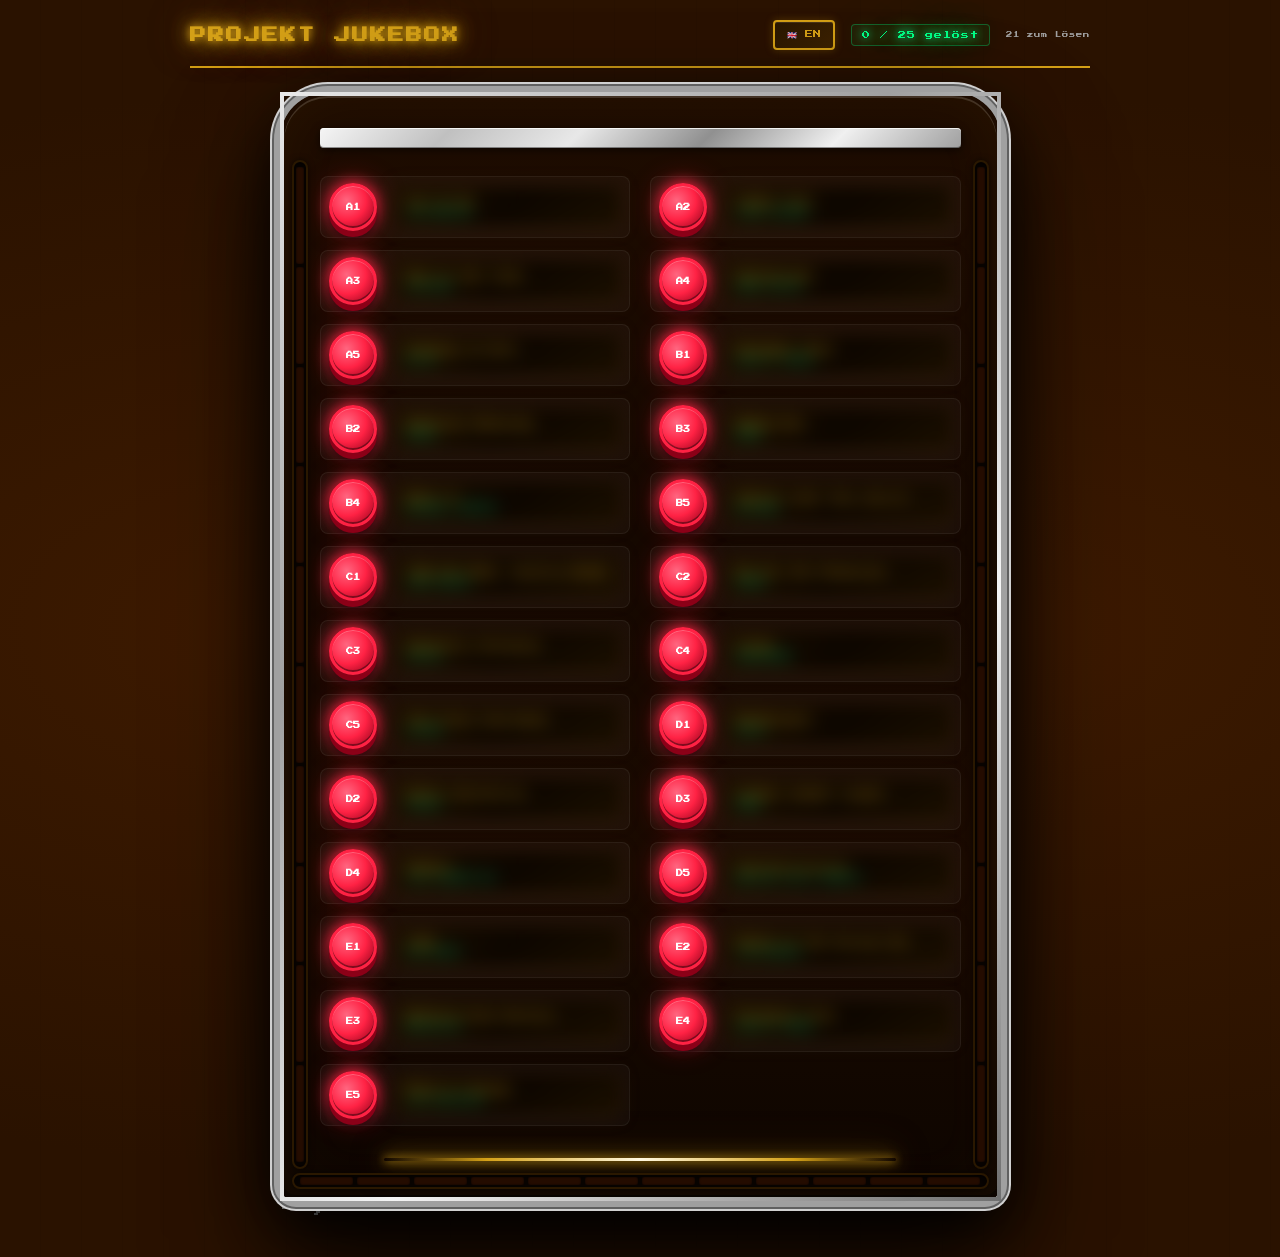
<file: index.html>
<!DOCTYPE html>
<html lang="de">
<head>
  <meta charset="UTF-8" />
  <meta name="viewport" content="width=device-width, initial-scale=1.0" />
  <meta name="description" content="Projekt Jukebox – Interaktives Geocaching-Rätsel. Erkenne 25 Songs, gib die Titel ein und entschlüssle die finalen Koordinaten." />

  <title>Projekt Jukebox</title>

  <!-- Google Fonts -->
  <link rel="preconnect" href="https://fonts.googleapis.com" />
  <link rel="preconnect" href="https://fonts.gstatic.com" crossorigin />
  <link
    href="https://fonts.googleapis.com/css2?family=Press+Start+2P&family=Roboto:wght@400;700&display=swap"
    rel="stylesheet"
  />

  <!-- Stylesheets -->
  <link rel="stylesheet" href="css/jukebox.css" />
  <link rel="stylesheet" href="css/responsive.css" />
</head>
<body>

  <!-- ========================================================
       HEADER – Logo, Sprach-Toggle, Fortschritt
  ======================================================== -->
  <header id="site-header">
    <div id="header-logo">
      <h1 data-i18n="title">PROJEKT JUKEBOX</h1>
    </div>

    <div id="header-controls">
      <!-- Sprach-Toggle -->
      <button id="lang-toggle" data-i18n="lang-toggle" aria-label="Sprache wechseln / Switch language">
        🇩🇪 DE | EN 🇬🇧
      </button>

      <!-- Fortschrittsanzeige -->
      <div id="progress-display" aria-label="Fortschrittsanzeige">
        <span id="solved-count">0</span>
        <span data-i18n="progress-separator"> / </span>
        <span id="total-count">25</span>
        <span data-i18n="progress-label"> gelöst</span>
      </div>

      <!-- Hinweis Lösungsschwelle -->
      <div id="solve-hint" aria-label="Lösungshinweis">
        <span data-i18n="solve-hint">21 zum Lösen</span>
      </div>
    </div>
  </header>

  <!-- ========================================================
       MAIN – Jukebox-Gehäuse mit U-förmigem LED-Equalizer
  ======================================================== -->
  <main id="main-content">
    <!-- Jukebox-Gehäuse -->
    <div id="jukebox-cabinet" aria-label="Jukebox-Gehäuse">

      <!-- U-förmige LED-Leiste (Equalizer schmiegt sich direkt ans Gehäuse) -->
      <div id="led-bar" aria-hidden="true">
        <!-- Linker Equalizer (10 LEDs von unten nach oben) -->
        <div class="led-strip led-strip-left" aria-label="Equalizer links">
          <div class="led" id="led-l-1"></div>
          <div class="led" id="led-l-2"></div>
          <div class="led" id="led-l-3"></div>
          <div class="led" id="led-l-4"></div>
          <div class="led" id="led-l-5"></div>
          <div class="led" id="led-l-6"></div>
          <div class="led" id="led-l-7"></div>
          <div class="led" id="led-l-8"></div>
          <div class="led" id="led-l-9"></div>
          <div class="led" id="led-l-10"></div>
        </div>

        <!-- Untere Leiste (12 LEDs) -->
        <div class="led-strip led-strip-bottom" aria-label="LED Leiste unten">
          <div class="led" id="led-b-1"></div>
          <div class="led" id="led-b-2"></div>
          <div class="led" id="led-b-3"></div>
          <div class="led" id="led-b-4"></div>
          <div class="led" id="led-b-5"></div>
          <div class="led" id="led-b-6"></div>
          <div class="led" id="led-b-7"></div>
          <div class="led" id="led-b-8"></div>
          <div class="led" id="led-b-9"></div>
          <div class="led" id="led-b-10"></div>
          <div class="led" id="led-b-11"></div>
          <div class="led" id="led-b-12"></div>
        </div>

        <!-- Rechter Equalizer (10 LEDs von unten nach oben) -->
        <div class="led-strip led-strip-right" aria-label="Equalizer rechts">
          <div class="led" id="led-r-1"></div>
          <div class="led" id="led-r-2"></div>
          <div class="led" id="led-r-3"></div>
          <div class="led" id="led-r-4"></div>
          <div class="led" id="led-r-5"></div>
          <div class="led" id="led-r-6"></div>
          <div class="led" id="led-r-7"></div>
          <div class="led" id="led-r-8"></div>
          <div class="led" id="led-r-9"></div>
          <div class="led" id="led-r-10"></div>
        </div>
      </div>

      <div id="song-grid" aria-label="Song-Auswahl" role="list">
        <!--
          *** PLATZHALTER: 25 Song-Buttons werden hier von ui.js dynamisch eingefügt ***
          Schritt 4 (UI-Logik) befüllt diesen Bereich mit folgendem Muster pro Eintrag:

          <div class="song-entry" role="listitem" data-song-id="N">
            <button class="song-button" id="song-btn-N" data-song-id="N" aria-label="Song N abspielen">
              N
            </button>
            <div class="song-label" id="song-label-N">
              <span class="song-label-text"><!-- blur bis gelöst --></span>
            </div>
          </div>
        -->
      </div>

    </div>
  </main>

  <!-- ========================================================
       MODAL – Song-Eingabe (initial versteckt)
  ======================================================== -->
  <div id="modal-overlay" role="dialog" aria-modal="true" aria-labelledby="modal-title" hidden>
    <div id="modal-box">

      <h2 id="modal-title" data-i18n="modal-title">Song #<span id="modal-song-number"></span></h2>

      <!-- Vorschau-Schild (blur solange ungelöst) -->
      <div id="modal-label-preview" aria-label="Song-Schild">
        <p id="modal-preview-title" class="blurred"></p>
        <p id="modal-preview-artist" class="blurred"></p>
      </div>

      <!-- Eingabefeld -->
      <label for="modal-input" id="modal-input-label" data-i18n="modal-input-label">
        Titel oder Interpret eingeben:
      </label>
      <input
        type="text"
        id="modal-input"
        name="modal-input"
        autocomplete="off"
        autocorrect="off"
        spellcheck="false"
        data-i18n-placeholder="modal-input-placeholder"
        placeholder="Deine Antwort…"
      />

      <!-- Aktionsbuttons -->
      <div id="modal-actions">
        <button id="modal-submit" data-i18n="modal-submit">Bestätigen</button>
        <button id="modal-close" data-i18n="modal-close">Schließen</button>
      </div>

    </div>
  </div>

  <!-- ========================================================
       KOORDINATEN-OVERLAY – erscheint ab 21 gelösten Songs (initial versteckt)
  ======================================================== -->
  <div id="coords-overlay" role="dialog" aria-modal="true" aria-labelledby="coords-title" hidden>
    <div id="coords-box">

      <h2 id="coords-title" data-i18n="coords-title">🎉 Zielkoordinaten</h2>
      <p id="coords-subtitle" data-i18n="coords-subtitle">Du hast genug Songs erkannt!</p>

      <div id="coords-display" aria-label="Koordinaten">
        <!-- Koordinaten werden zur Laufzeit per solver.js dekodiert und eingefügt -->
      </div>

      <button id="coords-copy" data-i18n="coords-copy">Koordinaten kopieren</button>
      <button id="coords-close" data-i18n="coords-close">Schließen</button>

    </div>
  </div>

  <!-- ========================================================
       TOAST – Feedback-Meldung (initial versteckt)
  ======================================================== -->
  <div id="toast" role="status" aria-live="polite" hidden>
    <span id="toast-message"></span>
  </div>

  <!-- ========================================================
       SCRIPTS – Ladereihenfolge gemäß architecture.md:
       songs.js → i18n.js → audio.js → solver.js → state.js → ui.js
  ======================================================== -->
  <script src="js/songs.js"></script>
  <script src="js/i18n.js"></script>
  <script src="js/audio.js"></script>
  <script src="js/solver.js"></script>
  <script src="js/state.js"></script>
  <script src="js/ui.js"></script>

</body>
</html>
</file>
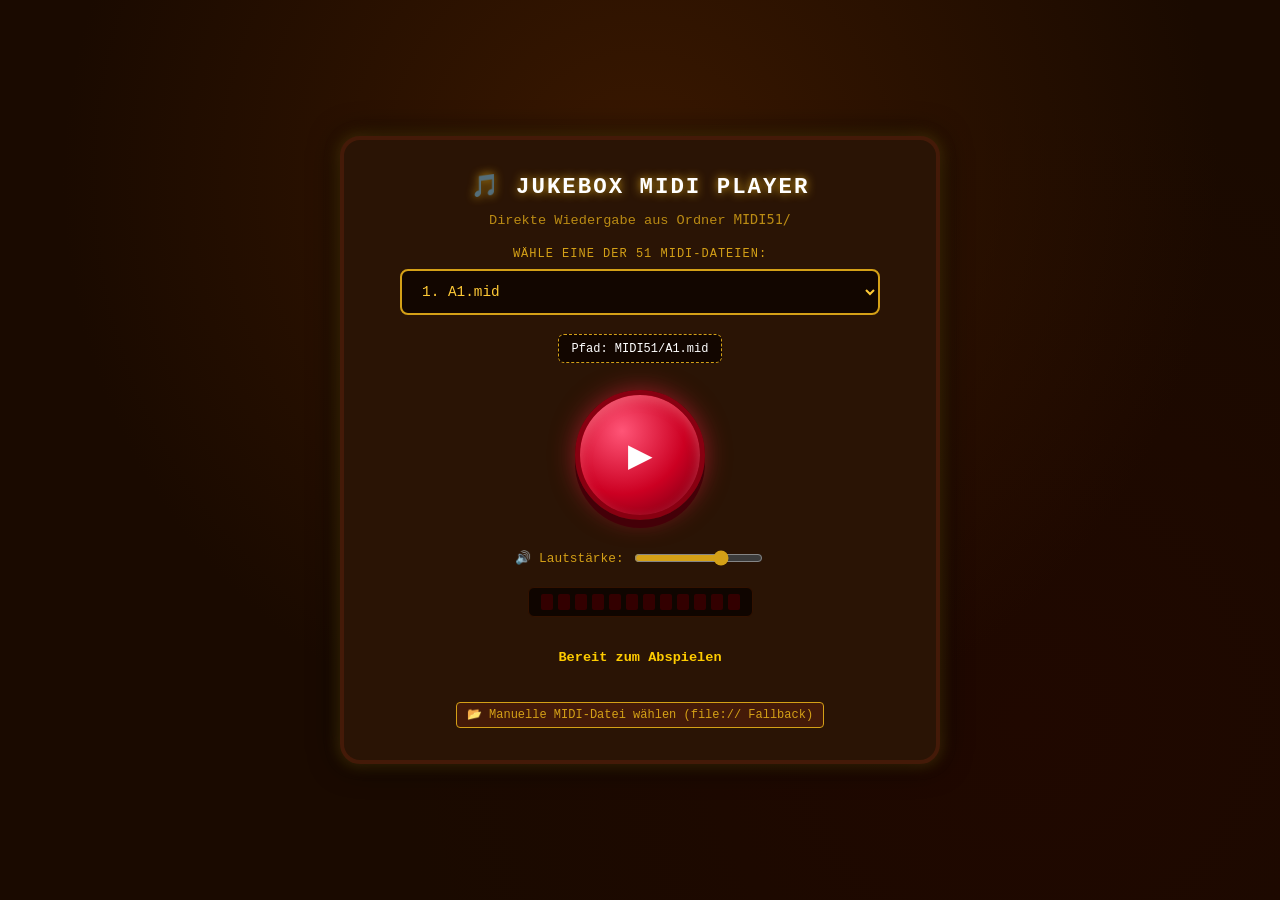
<file: test.html>
<!DOCTYPE html>
<html lang="de">
<head>
<meta charset="UTF-8">
<meta name="viewport" content="width=device-width, initial-scale=1.0">
<title>Audio Test – MIDI51 Player</title>
<style>
  :root {
    --bg-color: #1a0a00;
    --card-bg: #2a1405;
    --gold: #d4a017;
    --gold-glow: rgba(212, 160, 23, 0.4);
    --neon-red: #ff2244;
    --neon-green: #00ff88;
  }

  * {
    box-sizing: border-box;
  }

  body {
    background: var(--bg-color);
    background-image: 
      radial-gradient(circle at 50% 20%, #3a1800 0%, transparent 60%),
      radial-gradient(circle at 80% 80%, #200800 0%, transparent 50%);
    display: flex;
    flex-direction: column;
    align-items: center;
    justify-content: center;
    min-height: 100vh;
    margin: 0;
    padding: 1.5rem;
    font-family: 'Courier New', Courier, monospace;
    color: var(--gold);
  }

  .container {
    background: var(--card-bg);
    border: 4px solid #441a08;
    border-radius: 20px;
    padding: 2rem;
    max-width: 600px;
    width: 100%;
    box-shadow: 
      0 0 30px rgba(0,0,0,0.8),
      0 0 15px var(--gold-glow);
    display: flex;
    flex-direction: column;
    align-items: center;
    gap: 1.2rem;
    text-align: center;
  }

  h2 {
    margin: 0;
    font-size: 1.4rem;
    letter-spacing: 2px;
    color: #fff;
    text-shadow: 0 0 10px var(--gold);
  }

  .subtitle {
    font-size: 0.85rem;
    opacity: 0.85;
    margin-top: -0.5rem;
    color: var(--gold);
  }

  .control-group {
    width: 100%;
    display: flex;
    flex-direction: column;
    gap: 0.5rem;
    align-items: center;
  }

  label {
    font-size: 0.75rem;
    text-transform: uppercase;
    letter-spacing: 1px;
  }

  select {
    width: 100%;
    max-width: 480px;
    padding: 0.75rem 1rem;
    background: #120600;
    color: #ffca36;
    border: 2px solid var(--gold);
    border-radius: 8px;
    font-family: inherit;
    font-size: 0.9rem;
    cursor: pointer;
    outline: none;
  }

  select:focus, select:hover {
    border-color: #ffe066;
    box-shadow: 0 0 10px var(--gold-glow);
  }

  button#btn {
    width: 130px;
    height: 130px;
    border-radius: 50%;
    border: 5px solid #880011;
    background: radial-gradient(circle at 35% 30%, #ff5577, #cc0022 55%, #660011);
    box-shadow:
      0 8px 0 #440008,
      0 0 25px rgba(255, 34, 68, 0.5),
      inset 0 5px 12px rgba(255,180,180,0.35);
    color: #fff;
    font-size: 2rem;
    cursor: pointer;
    transition: transform 0.08s, box-shadow 0.08s, top 0.08s, background 0.2s;
    position: relative;
    top: 0;
    outline: none;
    margin: 0.5rem 0;
  }

  button#btn:active, button#btn.playing {
    top: 6px;
  }

  button#btn.playing {
    background: radial-gradient(circle at 35% 30%, #66ffaa, #00cc55 55%, #004422);
    border-color: #00ff66;
    box-shadow:
      0 2px 0 #003311,
      0 0 30px #00ff88;
  }

  #led-bar {
    display: flex;
    gap: 5px;
    padding: 6px 12px;
    background: #0f0500;
    border-radius: 6px;
    border: 1px solid #331200;
  }

  .led {
    width: 12px;
    height: 16px;
    border-radius: 2px;
    background: #330000;
    transition: background 0.05s;
  }

  .led.on { background: #ff2244; box-shadow: 0 0 8px #ff2244; }
  .led.on.green { background: #00ff88; box-shadow: 0 0 8px #00ff88; }

  .volume-control {
    display: flex;
    align-items: center;
    gap: 0.5rem;
    font-size: 0.8rem;
  }

  .volume-control input {
    accent-color: var(--gold);
    cursor: pointer;
  }

  #status {
    font-size: 0.85rem;
    font-weight: bold;
    color: #ffcc00;
    min-height: 1.2rem;
  }

  .file-info {
    background: #120600;
    border: 1px dashed var(--gold);
    padding: 0.4rem 0.8rem;
    border-radius: 6px;
    font-size: 0.75rem;
    color: #fff;
  }

  .fallback-btn {
    background: #441a08;
    color: var(--gold);
    border: 1px solid var(--gold);
    padding: 0.3rem 0.6rem;
    border-radius: 4px;
    cursor: pointer;
    font-size: 0.75rem;
    font-family: inherit;

  }

  .fallback-btn:hover {
    background: #5b230b;
    color: #fff;
  }
</style>
</head>
<body>

<div class="container">
  <h2>🎵 JUKEBOX MIDI PLAYER</h2>
  <div class="subtitle">Direkte Wiedergabe aus Ordner <code>MIDI51/</code></div>

  <div class="control-group">
    <label for="song-select">Wähle eine der 51 MIDI-Dateien:</label>
    <select id="song-select" onchange="onSongChange()"></select>
  </div>

  <div class="file-info">
    Pfad: <span id="current-path">MIDI51/ABBA.Gimme gimme gimme L.mid</span>
  </div>

  <div>
    <button id="btn" onclick="toggle()">▶</button>
  </div>

  <div class="volume-control">
    <span>🔊 Lautstärke:</span>
    <input type="range" id="vol-slider" min="0" max="100" value="70" oninput="updateVolume(this.value)">
  </div>

  <div id="led-bar">
    <div class="led" id="l0"></div>
    <div class="led" id="l1"></div>
    <div class="led" id="l2"></div>
    <div class="led" id="l3"></div>
    <div class="led" id="l4"></div>
    <div class="led" id="l5"></div>
    <div class="led" id="l6"></div>
    <div class="led" id="l7"></div>
    <div class="led" id="l8"></div>
    <div class="led" id="l9"></div>
    <div class="led" id="l10"></div>
    <div class="led" id="l11"></div>
  </div>

  <p id="status">Bereit zum Abspielen</p>

  <div>
    <button class="fallback-btn" onclick="document.getElementById('file-input').click()">📂 Manuelle MIDI-Datei wählen (file:// Fallback)</button>
    <input type="file" id="file-input" style="display:none;" accept=".mid,.midi" onchange="onFilePicked(event)">
  </div>
</div>

<script>
// Liste aller 25 MIDI-Dateien im Ordner MIDI51 (JukeBox 1)
const MIDI_FILES = [
  "A1.mid",
  "A2.mid",
  "A3.mid",
  "A4.mid",
  "A5.mid",
  "B1.mid",
  "B2.mid",
  "B3.mid",
  "B4.mid",
  "B5.mid",
  "C1.mid",
  "C2.mid",
  "C3.mid",
  "C4.mid",
  "C5.mid",
  "D1.mid",
  "D2.mid",
  "D3.mid",
  "D4.mid",
  "D5.mid",
  "E1.mid",
  "E2.mid",
  "E3.mid",
  "E4.mid",
  "E5.mid"
];

// === Web Audio State ===
let audioCtx = null;
let masterGainNode = null;
let currentMidiData = null;
let isPlaying = false;
let startTimeSec = 0;
let nextNoteIndex = 0;
let schedulerTimer = null;
let ledInterval = null;
let activeOscillators = [];
let noiseBuffer = null;

// Populate dropdown
function populateDropdown() {
  const select = document.getElementById('song-select');
  select.innerHTML = '';
  MIDI_FILES.forEach((file, index) => {
    const opt = document.createElement('option');
    opt.value = file;
    opt.textContent = `${index + 1}. ${file}`;
    select.appendChild(opt);
  });
  select.value = "A1.mid";
  updatePathDisplay();
}

function updatePathDisplay() {
  const select = document.getElementById('song-select');
  document.getElementById('current-path').textContent = `MIDI51/${select.value}`;
}

function onSongChange() {
  if (isPlaying) stopSong();
  currentMidiData = null;
  updatePathDisplay();
  document.getElementById('status').textContent = 'Bereit zum Abspielen';
}

function updateVolume(val) {
  const gainVal = (val / 100) * 0.7;
  if (masterGainNode) masterGainNode.gain.value = gainVal;
}

// Ensure AudioContext is initialized and resumed inside user gesture
function initAudio() {
  if (!audioCtx) {
    audioCtx = new (window.AudioContext || window.webkitAudioContext)();
    masterGainNode = audioCtx.createGain();
    masterGainNode.gain.value = 0.5;
    masterGainNode.connect(audioCtx.destination);
  }
  if (audioCtx.state === 'suspended') {
    audioCtx.resume();
  }
}

// Generate White Noise Buffer for Percussion
function getNoiseBuffer() {
  if (!noiseBuffer && audioCtx) {
    const sr = audioCtx.sampleRate;
    noiseBuffer = audioCtx.createBuffer(1, sr * 0.3, sr);
    const d = noiseBuffer.getChannelData(0);
    for (let i = 0; i < d.length; i++) d[i] = Math.random() * 2 - 1;
  }
  return noiseBuffer;
}

// Accurate Binary MIDI Parser
function parseMidiBuffer(arrayBuffer) {
  const data = new Uint8Array(arrayBuffer);
  let pos = 0;

  function readUint32() {
    const v = (data[pos] << 24) | (data[pos+1] << 16) | (data[pos+2] << 8) | data[pos+3];
    pos += 4;
    return v >>> 0;
  }

  function readUint16() {
    const v = (data[pos] << 8) | data[pos+1];
    pos += 2;
    return v;
  }

  function readVLQ() {
    let v = 0;
    while (pos < data.length) {
      const b = data[pos++];
      v = (v << 7) | (b & 0x7F);
      if (!(b & 0x80)) break;
    }
    return v;
  }

  // Header check: "MThd"
  if (data[0] !== 0x4D || data[1] !== 0x54 || data[2] !== 0x68 || data[3] !== 0x64) {
    throw new Error('Ungültiger MIDI-Header');
  }
  pos = 4;
  const headerLen = readUint32();
  const format = readUint16();
  const ntracks = readUint16();
  const division = readUint16();

  if (headerLen > 6) pos += (headerLen - 6);

  const tempoChanges = [{ tick: 0, usPerQuarter: 500000 }];
  const rawNotes = [];

  for (let trk = 0; trk < ntracks; trk++) {
    if (pos >= data.length) break;
    if (data[pos] !== 0x4D || data[pos+1] !== 0x54 || data[pos+2] !== 0x72 || data[pos+3] !== 0x6B) {
      pos++;
      continue;
    }
    pos += 4;
    const trkLen = readUint32();
    const trkEnd = pos + trkLen;

    let currTick = 0;
    let runningStatus = 0;
    const activeNotes = new Map();

    while (pos < trkEnd && pos < data.length) {
      const delta = readVLQ();
      currTick += delta;

      let b = data[pos];
      let status = 0;
      if (b & 0x80) {
        status = b;
        pos++;
      } else {
        status = runningStatus;
      }
      runningStatus = status;

      const cmd = status & 0xF0;
      const channel = status & 0x0F;

      if (cmd === 0x90) { // Note On
        const key = data[pos++];
        const vel = data[pos++];
        const id = `${channel}_${key}`;
        if (vel > 0) {
          activeNotes.set(id, { startTick: currTick, vel });
        } else {
          if (activeNotes.has(id)) {
            const act = activeNotes.get(id);
            activeNotes.delete(id);
            rawNotes.push({ channel, key, startTick: act.startTick, endTick: currTick, vel: act.vel });
          }
        }
      } else if (cmd === 0x80) { // Note Off
        const key = data[pos++];
        const vel = data[pos++];
        const id = `${channel}_${key}`;
        if (activeNotes.has(id)) {
          const act = activeNotes.get(id);
          activeNotes.delete(id);
          rawNotes.push({ channel, key, startTick: act.startTick, endTick: currTick, vel: act.vel });
        }
      } else if (cmd === 0xA0 || cmd === 0xB0 || cmd === 0xE0) {
        pos += 2;
      } else if (cmd === 0xC0 || cmd === 0xD0) {
        pos += 1;
      } else if (status === 0xFF) { // Meta Event
        const metaType = data[pos++];
        const length = readVLQ();
        if (metaType === 0x51 && length === 3) {
          const usPerQuarter = (data[pos] << 16) | (data[pos+1] << 8) | data[pos+2];
          tempoChanges.push({ tick: currTick, usPerQuarter });
        }
        pos += length;
      } else if (status === 0xF0 || status === 0xF7) { // SysEx
        const length = readVLQ();
        pos += length;
      }
    }
    pos = trkEnd;
  }

  tempoChanges.sort((a, b) => a.tick - b.tick);

  function tickToSeconds(targetTick) {
    let sec = 0.0;
    let lastTick = 0;
    let lastUs = 500000;
    for (const tc of tempoChanges) {
      if (targetTick <= tc.tick) break;
      sec += ((tc.tick - lastTick) / division) * (lastUs / 1000000.0);
      lastTick = tc.tick;
      lastUs = tc.usPerQuarter;
    }
    sec += ((targetTick - lastTick) / division) * (lastUs / 1000000.0);
    return sec;
  }

  let maxSec = 0;
  const notes = [];
  for (const n of rawNotes) {
    const sSec = tickToSeconds(n.startTick);
    const eSec = tickToSeconds(n.endTick);
    const durSec = Math.max(0.06, eSec - sSec);
    notes.push({ channel: n.channel, key: n.key, start: sSec, dur: durSec, vel: n.vel });
    if (sSec + durSec > maxSec) maxSec = sSec + durSec;
  }

  notes.sort((a, b) => a.start - b.start);
  return { duration: maxSec, notes };
}

// Schedule single note using Web Audio API
function scheduleNote(n, time) {
  if (time < audioCtx.currentTime) return;
  const velGain = (n.vel / 127.0) * 0.35;

  // Drum Channel (channel index 9)
  if (n.channel === 9) {
    if (n.key === 35 || n.key === 36) { // Kick
      const osc = audioCtx.createOscillator();
      const g = audioCtx.createGain();
      osc.type = 'sine';
      osc.frequency.setValueAtTime(150, time);
      osc.frequency.exponentialRampToValueAtTime(30, time + 0.08);
      g.gain.setValueAtTime(velGain * 1.6, time);
      g.gain.exponentialRampToValueAtTime(0.001, time + 0.1);
      osc.connect(g);
      g.connect(masterGainNode);
      osc.start(time);
      osc.stop(time + 0.11);
      activeOscillators.push(osc);
    } else { // Snare / Hi-Hat
      const noise = audioCtx.createBufferSource();
      noise.buffer = getNoiseBuffer();
      const g = audioCtx.createGain();
      const dur = (n.key >= 42 && n.key <= 46) ? 0.04 : 0.12;
      g.gain.setValueAtTime(velGain * 0.9, time);
      g.gain.exponentialRampToValueAtTime(0.001, time + dur);
      noise.connect(g);
      g.connect(masterGainNode);
      noise.start(time);
      noise.stop(time + dur + 0.01);
      activeOscillators.push(noise);
    }
    return;
  }

  // Melodic Channel
  const freq = 440 * Math.pow(2, (n.key - 69) / 12);
  const osc = audioCtx.createOscillator();
  const gain = audioCtx.createGain();

  const waveforms = ['sawtooth', 'square', 'triangle', 'sine', 'sawtooth', 'square'];
  osc.type = waveforms[n.channel % waveforms.length];
  osc.frequency.value = freq;

  const attack = 0.01;
  const release = Math.min(0.18, n.dur * 0.4);
  
  gain.gain.setValueAtTime(0, time);
  gain.gain.linearRampToValueAtTime(velGain, time + attack);
  gain.gain.setValueAtTime(velGain * 0.8, time + Math.max(attack, n.dur - release));
  gain.gain.exponentialRampToValueAtTime(0.001, time + n.dur + release);

  osc.connect(gain);
  gain.connect(masterGainNode);

  osc.start(time);
  osc.stop(time + n.dur + release + 0.05);
  activeOscillators.push(osc);
}

async function toggle() {
  initAudio();
  if (isPlaying) {
    stopSong();
  } else {
    await startSong();
  }
}

async function startSong() {
  const select = document.getElementById('song-select');
  const fileName = select.value;
  const relPath = 'MIDI51/' + fileName;

  document.getElementById('status').textContent = `Lade MIDI: ${fileName}...`;

  try {
    if (!currentMidiData) {
      const resp = await fetch('MIDI51/' + encodeURIComponent(fileName));
      if (!resp.ok) throw new Error(`HTTP ${resp.status}`);
      const arrayBuf = await resp.arrayBuffer();
      currentMidiData = parseMidiBuffer(arrayBuf);
    }

    isPlaying = true;
    nextNoteIndex = 0;
    startTimeSec = audioCtx.currentTime + 0.1;

    const btn = document.getElementById('btn');
    btn.textContent = '■';
    btn.classList.add('playing');
    document.getElementById('status').textContent = `Spielt: ${fileName} (${currentMidiData.notes.length} Noten)`;
    startLedAnimation(true);

    clearInterval(schedulerTimer);
    schedulerTimer = setInterval(() => {
      if (!isPlaying || !currentMidiData) return;
      const elapsed = audioCtx.currentTime - startTimeSec;
      const lookahead = elapsed + 1.0;

      while (nextNoteIndex < currentMidiData.notes.length && currentMidiData.notes[nextNoteIndex].start <= lookahead) {
        const note = currentMidiData.notes[nextNoteIndex++];
        scheduleNote(note, startTimeSec + note.start);
      }

      if (elapsed >= currentMidiData.duration + 0.5 || (nextNoteIndex >= currentMidiData.notes.length && elapsed > currentMidiData.duration)) {
        stopSong();
        document.getElementById('status').textContent = 'Wiedergabe beendet';
      }
    }, 40);

  } catch (err) {
    console.error('Playback Error:', err);
    document.getElementById('status').textContent = '⚠️ Hinweis: Auf file:// bitte den Button unten nutzen';
  }
}

function stopSong() {
  isPlaying = false;
  clearInterval(schedulerTimer);
  clearInterval(ledInterval);

  activeOscillators.forEach(o => { try { o.stop(); } catch(e){} });
  activeOscillators = [];

  document.querySelectorAll('.led').forEach(l => l.className = 'led');
  const btn = document.getElementById('btn');
  btn.textContent = '▶';
  btn.classList.remove('playing');
  if (document.getElementById('status').textContent.startsWith('Spielt')) {
    document.getElementById('status').textContent = 'Bereit zum Abspielen';
  }
}

function onFilePicked(event) {
  initAudio();
  const file = event.target.files[0];
  if (!file) return;
  if (isPlaying) stopSong();
  document.getElementById('status').textContent = `Lade lokale Datei: ${file.name}...`;

  const reader = new FileReader();
  reader.onload = function(e) {
    try {
      currentMidiData = parseMidiBuffer(e.target.result);
      document.getElementById('status').textContent = `Geladen: ${file.name} (${currentMidiData.notes.length} Noten)`;
      startSong();
    } catch(err) {
      document.getElementById('status').textContent = 'Fehler beim Parsen der MIDI-Datei';
    }
  };
  reader.readAsArrayBuffer(file);
}

function startLedAnimation(green) {
  const leds = document.querySelectorAll('.led');
  const cls = green ? 'led on green' : 'led on';
  clearInterval(ledInterval);
  let step = 0;
  ledInterval = setInterval(() => {
    leds.forEach(l => l.className = 'led');
    const pat = [
      [0,1,2], [1,2,3], [2,3,4], [3,4,5],
      [4,5,6], [5,6,7], [6,7,8], [7,8,9],
      [8,9,10],[9,10,11],[10,11],[11],
      [9,10,11],[8,9],[7,8,9],[6,7,8]
    ];
    const active = pat[step % pat.length];
    active.forEach(i => { if (leds[i]) leds[i].className = cls; });
    step++;
  }, 80);
}

document.addEventListener('DOMContentLoaded', populateDropdown);
</script>
</body>
</html>
</file>
<file: css/jukebox.css>
/* ==========================================================================
   jukebox.css
   Haupt-Stylesheet: 80er-Jahre Diner-Wandmodell-Jukebox-Design
   Farben, Typografie, Song-Buttons, Modal, LED-Leiste, Koordinaten-Overlay, Toast
   ========================================================================== */

/* --------------------------------------------------------------------------
   1. CSS Custom Properties (Design-Tokens)
   -------------------------------------------------------------------------- */
:root {
  --color-bg:            #1a0a00;
  --color-chrome:        linear-gradient(135deg, #e8e8e8, #a0a0a0, #f5f5f5);
  --color-neon-red:      #ff2244;
  --color-neon-green:    #00ff88;
  --color-gold:          #d4a017;
  --color-dark-red:      #3d0a0a;
  --color-panel-bg:      #120800;
  --color-chrome-light:  #f5f5f5;
  --color-chrome-mid:    #a0a0a0;
  --color-chrome-dark:   #606060;
  --font-retro:          'Press Start 2P', monospace;
  --font-body:           'Roboto', sans-serif;

  /* Glow-Schatten */
  --glow-red:   0 0 8px #ff2244, 0 0 20px #ff2244, 0 0 40px #ff224480;
  --glow-green: 0 0 8px #00ff88, 0 0 20px #00ff88, 0 0 40px #00ff8880;
  --glow-gold:  0 0 8px #d4a017, 0 0 20px #d4a017, 0 0 40px #d4a01780;

  /* Button 3D-Schatten */
  --btn-shadow-red:
    0 6px 0 #8b0018,
    0 8px 6px rgba(0,0,0,0.6),
    inset 0 1px 0 rgba(255,255,255,0.25),
    inset 0 -2px 0 rgba(0,0,0,0.4),
    0 0 15px #ff2244,
    0 0 30px #ff224460;

  --btn-shadow-green:
    0 6px 0 #006b3a,
    0 8px 6px rgba(0,0,0,0.6),
    inset 0 1px 0 rgba(255,255,255,0.25),
    inset 0 -2px 0 rgba(0,0,0,0.4),
    0 0 15px #00ff88,
    0 0 30px #00ff8860;
}


/* --------------------------------------------------------------------------
   2. Reset & Base
   -------------------------------------------------------------------------- */
*, *::before, *::after {
  box-sizing: border-box;
  margin: 0;
  padding: 0;
}

html {
  scroll-behavior: smooth;
}

body {
  background-color: var(--color-bg);
  background-image:
    radial-gradient(ellipse at 20% 50%, #2d0f00 0%, transparent 60%),
    radial-gradient(ellipse at 80% 50%, #2d0f00 0%, transparent 60%),
    repeating-linear-gradient(
      90deg,
      transparent,
      transparent 40px,
      rgba(0,0,0,0.08) 40px,
      rgba(0,0,0,0.08) 41px
    );
  color: var(--color-chrome-light);
  font-family: var(--font-retro);
  min-height: 100vh;
  display: flex;
  flex-direction: column;
  align-items: center;
  padding: 0 12px 40px;
  overflow-x: hidden;
}


/* --------------------------------------------------------------------------
   3. Site-Header
   -------------------------------------------------------------------------- */
#site-header {
  width: 100%;
  max-width: 900px;
  display: flex;
  align-items: center;
  justify-content: space-between;
  flex-wrap: wrap;
  gap: 12px;
  padding: 20px 0 16px;
  border-bottom: 2px solid var(--color-gold);
}

#header-logo h1 {
  font-family: var(--font-retro);
  font-size: clamp(0.55rem, 2.5vw, 1rem);
  color: var(--color-gold);
  text-shadow: var(--glow-gold);
  letter-spacing: 2px;
  line-height: 1.4;
}

#header-controls {
  display: flex;
  align-items: center;
  gap: 16px;
  flex-wrap: wrap;
}

#lang-toggle {
  font-family: var(--font-retro);
  font-size: 0.5rem;
  background: linear-gradient(135deg, #2a1800, #3d2200);
  color: var(--color-gold);
  border: 2px solid var(--color-gold);
  border-radius: 4px;
  padding: 8px 12px;
  cursor: pointer;
  transition: all 0.15s ease;
  box-shadow: 0 0 8px #d4a01740, inset 0 1px 0 rgba(255,255,255,0.1);
}

#lang-toggle:hover {
  background: linear-gradient(135deg, #3d2200, #5a3400);
  box-shadow: var(--glow-gold);
}

#progress-display {
  font-family: var(--font-retro);
  font-size: 0.5rem;
  color: var(--color-neon-green);
  text-shadow: var(--glow-green);
  background: rgba(0, 255, 136, 0.05);
  border: 1px solid rgba(0, 255, 136, 0.3);
  border-radius: 4px;
  padding: 6px 10px;
  letter-spacing: 1px;
}

#solve-hint {
  font-family: var(--font-retro);
  font-size: 0.4rem;
  color: var(--color-chrome-mid);
  letter-spacing: 1px;
}


/* --------------------------------------------------------------------------
   4. Jukebox-Gehäuse (#jukebox-cabinet)
   -------------------------------------------------------------------------- */
#jukebox-cabinet {
  width: 100%;
  max-width: 900px;
  margin: 24px auto 0;
  padding: 32px 36px 36px 36px;

  background:
    linear-gradient(180deg,
      #1e0c00 0%,
      #150800 40%,
      #1a0a00 70%,
      #0d0500 100%
    );

  border: 4px solid transparent;
  border-image: linear-gradient(135deg, #e8e8e8, #a0a0a0, #f5f5f5, #707070) 1;

  /* Abgerundete Ecken oben (echter Jukebox-Stil) */
  border-radius: 48px 48px 16px 16px;

  box-shadow:
    0 0 0 6px #a0a0a0,
    0 0 0 8px #606060,
    0 0 0 10px #d0d0d0,
    0 20px 60px rgba(0,0,0,0.9),
    0 40px 100px rgba(0,0,0,0.7),
    0 60px 120px rgba(0,0,0,0.5),
    inset 0 0 60px rgba(212,160,23,0.06),
    inset 0 2px 0 rgba(255,255,255,0.15),
    inset 0 -2px 0 rgba(0,0,0,0.6);

  position: relative;
}

/* Chrom-Leiste oben */
#jukebox-cabinet::before {
  content: '';
  display: block;
  width: 100%;
  height: 20px;
  margin-bottom: 28px;
  background: linear-gradient(
    135deg,
    #f5f5f5 0%,
    #c0c0c0 20%,
    #e8e8e8 40%,
    #909090 60%,
    #f0f0f0 80%,
    #a0a0a0 100%
  );
  border-radius: 4px;
  box-shadow:
    0 2px 8px rgba(0,0,0,0.6),
    inset 0 1px 0 rgba(255,255,255,0.8),
    inset 0 -1px 0 rgba(0,0,0,0.4);
}

/* Gold-Akzentlinie unten */
#jukebox-cabinet::after {
  content: '';
  display: block;
  width: 80%;
  height: 3px;
  margin: 32px auto 0;
  background: linear-gradient(
    90deg,
    transparent,
    var(--color-gold) 20%,
    #fff8e0 50%,
    var(--color-gold) 80%,
    transparent
  );
  border-radius: 2px;
  box-shadow: var(--glow-gold);
}


/* --------------------------------------------------------------------------
   5. Song-Grid (#song-grid)
   -------------------------------------------------------------------------- */
#song-grid {
  display: grid;
  grid-template-columns: 1fr 1fr;
  gap: 12px 20px;
  width: 100%;
}

@media (max-width: 500px) {
  #song-grid {
    grid-template-columns: 1fr;
  }
}

.song-entry {
  display: grid;
  grid-template-columns: 56px 1fr;
  align-items: center;
  gap: 10px;
  padding: 6px 8px;
  background: rgba(255,255,255,0.03);
  border: 1px solid rgba(255,255,255,0.06);
  border-radius: 8px;
  transition: background 0.3s ease;
}

.song-entry:hover {
  background: rgba(255,34,68,0.05);
}

.song-entry.solved {
  background: rgba(0,255,136,0.04);
  border-color: rgba(0,255,136,0.15);
}


/* --------------------------------------------------------------------------
   6. Song-Buttons (.song-button)
   -------------------------------------------------------------------------- */
.song-button {
  width: 48px;
  height: 48px;
  flex-shrink: 0;
  cursor: pointer;

  font-family: var(--font-retro);
  font-size: 0.45rem;
  font-weight: 700;
  color: #fff;

  background: radial-gradient(circle at 35% 35%, #ff6680, #ff2244 50%, #8b0018 100%);
  border: 3px solid #ff2244;
  border-radius: 50%;

  box-shadow: var(--btn-shadow-red);

  transform: translateY(0);
  transition:
    transform 0.12s ease,
    box-shadow 0.12s ease,
    background 0.15s ease,
    filter 0.15s ease;

  user-select: none;
  -webkit-user-select: none;
}

/* Runde Buttons fuer alle Song-IDs */
.song-entry:nth-child(even) .song-button {
  border-radius: 50%;
}

.song-button:hover {
  background: radial-gradient(circle at 35% 35%, #ff8899, #ff4466 50%, #aa001e 100%);
  transform: translateY(2px);
  box-shadow:
    0 4px 0 #8b0018,
    0 6px 6px rgba(0,0,0,0.6),
    inset 0 1px 0 rgba(255,255,255,0.25),
    0 0 20px #ff2244,
    0 0 40px #ff224460;
  filter: brightness(1.15);
}

.song-button:active {
  transform: translateY(4px);
  box-shadow:
    0 2px 0 #8b0018,
    0 4px 4px rgba(0,0,0,0.6),
    inset 0 2px 4px rgba(0,0,0,0.4),
    0 0 10px #ff2244;
  filter: brightness(0.9);
}

.song-button:focus-visible {
  outline: 2px dashed var(--color-gold);
  outline-offset: 4px;
}

/* Geloester Zustand - Gruen */
.song-entry.solved .song-button {
  background: radial-gradient(circle at 35% 35%, #66ffbb, #00ff88 50%, #006b3a 100%);
  border-color: #00ff88;
  box-shadow: var(--btn-shadow-green);
  color: #003320;
}

.song-entry.solved .song-button:hover {
  background: radial-gradient(circle at 35% 35%, #88ffcc, #22ffaa 50%, #009960 100%);
  transform: translateY(2px);
  box-shadow:
    0 4px 0 #006b3a,
    0 6px 6px rgba(0,0,0,0.6),
    inset 0 1px 0 rgba(255,255,255,0.25),
    0 0 20px #00ff88,
    0 0 40px #00ff8860;
}


/* --------------------------------------------------------------------------
   7. Song-Labels (.song-label)
   -------------------------------------------------------------------------- */
.song-label {
  min-height: 44px;
  padding: 8px 10px;
  display: flex;
  flex-direction: column;
  justify-content: center;

  background: linear-gradient(135deg, #1a0f00, #0d0600, #1a0f00);
  border: 2px solid #3a2000;
  border-radius: 6px;

  box-shadow:
    inset 0 2px 6px rgba(0,0,0,0.8),
    inset 0 -1px 0 rgba(255,255,255,0.05),
    0 1px 0 rgba(255,255,255,0.08);

  filter: blur(8px);
  pointer-events: none;

  transition: filter 0.5s ease, border-color 0.5s ease, box-shadow 0.5s ease;
  overflow: hidden;
}

.song-label-text {
  font-family: var(--font-retro);
  font-size: 0.38rem;
  line-height: 1.6;
  color: var(--color-chrome-light);
  display: block;
  white-space: nowrap;
  overflow: hidden;
  text-overflow: ellipsis;
}

.song-label-title,
.song-label-artist {
  font-family: var(--font-retro);
  display: block;
  white-space: nowrap;
  overflow: hidden;
  text-overflow: ellipsis;
  line-height: 1.3;
  transition: filter 0.5s ease;
}

.song-label-title {
  color: var(--color-gold);
  font-weight: 700;
  margin-bottom: 2px;
  font-size: 0.42rem;
  letter-spacing: 0.5px;
}

.song-label-artist {
  color: var(--color-neon-green);
  font-size: 0.36rem;
  opacity: 0.9;
}

.song-label-title.blurred,
.song-label-artist.blurred {
  filter: blur(6px);
  user-select: none;
}

/* Geloestes Schild - Filter weg, Schrift lesbar mit Neon Glow */
.song-entry.solved .song-label {
  filter: none;
  pointer-events: auto;
  border-color: rgba(0, 255, 136, 0.5);
  box-shadow:
    inset 0 2px 6px rgba(0, 0, 0, 0.6),
    inset 0 -1px 0 rgba(255, 255, 255, 0.05),
    0 0 12px rgba(0, 255, 136, 0.3),
    0 1px 0 rgba(255, 255, 255, 0.1);
}

.song-entry.solved .song-label-title.blurred,
.song-entry.solved .song-label-artist.blurred {
  filter: none;
}

/* Flash-Effekt beim Aufblitzen */
@keyframes labelFlash {
  0% {
    box-shadow: 0 0 25px rgba(0, 255, 136, 0.9), inset 0 0 12px rgba(255, 255, 255, 0.5);
    border-color: #00ff88;
  }
  100% {
    box-shadow:
      inset 0 2px 6px rgba(0, 0, 0, 0.6),
      inset 0 -1px 0 rgba(255, 255, 255, 0.05),
      0 0 12px rgba(0, 255, 136, 0.3),
      0 1px 0 rgba(255, 255, 255, 0.1);
    border-color: rgba(0, 255, 136, 0.5);
  }
}

.song-label.solved-flash {
  animation: labelFlash 0.8s ease-out forwards;
}


/* --------------------------------------------------------------------------
   8. U-förmige LED-Equalizer-Leiste (#led-bar schmiegt sich an Gehäuse an)
   -------------------------------------------------------------------------- */
#led-bar {
  position: absolute;
  inset: 0;
  pointer-events: none;
  z-index: 10;
}

/* Gemeinsame Stile für alle LED-Strips */
.led-strip {
  background: #0a0400;
  border: 2px solid #2a1800;
  box-shadow:
    inset 0 2px 8px rgba(0,0,0,0.8),
    0 0 6px rgba(0,0,0,0.6);
  box-sizing: border-box;
}

/* Linke & rechte vertikale Equalizer-Leisten (direkt an der Gehäusewand) */
.led-strip-left,
.led-strip-right {
  position: absolute;
  top: 64px;
  bottom: 28px;
  width: 16px;
  border-radius: 8px;
  padding: 5px 2px;
  display: flex;
  flex-direction: column-reverse; /* LED 1 unten, LED 10 oben */
  justify-content: space-between;
  gap: 3px;
}

.led-strip-left {
  left: 8px;
}

.led-strip-right {
  right: 8px;
}

/* Untere horizontale LED-Leiste (direkt am Boden des Gehäuses) */
.led-strip-bottom {
  position: absolute;
  bottom: 8px;
  left: 8px;
  right: 8px;
  height: 16px;
  border-radius: 8px;
  padding: 2px 6px;
  display: flex;
  flex-direction: row;
  align-items: center;
  gap: 4px;
}

/* Grundzustand einzelner LEDs */
.led {
  border-radius: 2px;
  background: #240c00;
  box-shadow: inset 0 0 2px rgba(0,0,0,0.9);
  transition: background 0.1s ease, box-shadow 0.1s ease, filter 0.1s ease;
}

.led-strip-left .led,
.led-strip-right .led {
  width: 100%;
  flex: 1;
}

.led-strip-bottom .led {
  height: 100%;
  flex: 1;
}

/* VU-Meter Farbzuweisung (Grün -> Gelb -> Rot) */
.led-strip-left .led:nth-child(1), .led-strip-left .led:nth-child(2), .led-strip-left .led:nth-child(3), .led-strip-left .led:nth-child(4), .led-strip-left .led:nth-child(5),
.led-strip-right .led:nth-child(1), .led-strip-right .led:nth-child(2), .led-strip-right .led:nth-child(3), .led-strip-right .led:nth-child(4), .led-strip-right .led:nth-child(5) {
  --led-color: #00ff88;
}

.led-strip-left .led:nth-child(6), .led-strip-left .led:nth-child(7), .led-strip-left .led:nth-child(8),
.led-strip-right .led:nth-child(6), .led-strip-right .led:nth-child(7), .led-strip-right .led:nth-child(8) {
  --led-color: #ffd700;
}

.led-strip-left .led:nth-child(9), .led-strip-left .led:nth-child(10),
.led-strip-right .led:nth-child(9), .led-strip-right .led:nth-child(10) {
  --led-color: #ff2255;
}

/* Untere Leiste: Neon Farb-Mix */
.led-strip-bottom .led:nth-child(4n+1) { --led-color: #00ff88; }
.led-strip-bottom .led:nth-child(4n+2) { --led-color: #ffd700; }
.led-strip-bottom .led:nth-child(4n+3) { --led-color: #ff00aa; }
.led-strip-bottom .led:nth-child(4n)   { --led-color: #00e5ff; }

/* Aktiver leuchtender Zustand */
.led.lit {
  background: var(--led-color);
  box-shadow:
    0 0 5px var(--led-color),
    0 0 12px var(--led-color),
    inset 0 0 2px rgba(255,255,255,0.6);
}

.led.peak {
  filter: brightness(1.4);
  box-shadow:
    0 0 8px var(--led-color),
    0 0 18px var(--led-color),
    inset 0 0 4px #ffffff;
}

/* Fallback-Animation falls JS nicht geladen */
#led-bar.playing .led-strip-bottom .led {
  background: var(--led-color);
  box-shadow:
    0 0 4px var(--led-color),
    0 0 10px var(--led-color);
  animation: led-pulse 0.4s ease-in-out infinite alternate;
}

#led-bar.playing .led-strip-bottom .led:nth-child(1)  { animation-delay: 0.00s; }
#led-bar.playing .led-strip-bottom .led:nth-child(2)  { animation-delay: 0.05s; }
#led-bar.playing .led-strip-bottom .led:nth-child(3)  { animation-delay: 0.10s; }
#led-bar.playing .led-strip-bottom .led:nth-child(4)  { animation-delay: 0.15s; }
#led-bar.playing .led-strip-bottom .led:nth-child(5)  { animation-delay: 0.20s; }
#led-bar.playing .led-strip-bottom .led:nth-child(6)  { animation-delay: 0.25s; }
#led-bar.playing .led-strip-bottom .led:nth-child(7)  { animation-delay: 0.25s; }
#led-bar.playing .led-strip-bottom .led:nth-child(8)  { animation-delay: 0.20s; }
#led-bar.playing .led-strip-bottom .led:nth-child(9)  { animation-delay: 0.15s; }
#led-bar.playing .led-strip-bottom .led:nth-child(10) { animation-delay: 0.10s; }
#led-bar.playing .led-strip-bottom .led:nth-child(11) { animation-delay: 0.05s; }
#led-bar.playing .led-strip-bottom .led:nth-child(12) { animation-delay: 0.00s; }


/* --------------------------------------------------------------------------
   9. Modal-Overlay (#modal-overlay)
   -------------------------------------------------------------------------- */
#modal-overlay {
  position: fixed;
  inset: 0;
  z-index: 1000;

  display: flex;
  align-items: center;
  justify-content: center;
  padding: 16px;

  background: rgba(10, 4, 0, 0.75);
  backdrop-filter: blur(10px) saturate(1.2);
  -webkit-backdrop-filter: blur(10px) saturate(1.2);

  opacity: 0;
  pointer-events: none;
  transition: opacity 0.25s ease;
}

#modal-overlay:not([hidden]) {
  opacity: 1;
  pointer-events: auto;
}

#modal-overlay.visible {
  opacity: 1;
  pointer-events: auto;
  display: flex;
}

#modal-overlay.hidden,
#modal-overlay[hidden] {
  opacity: 0;
  pointer-events: none;
  display: none;
}

#modal-box {
  width: 100%;
  max-width: 460px;
  padding: 32px 28px;

  background: linear-gradient(160deg, #1e0c00, #0f0600, #1a0a00);
  border: 3px solid transparent;
  border-image: linear-gradient(135deg, #e8e8e8, #a0a0a0, #f5f5f5, #707070) 1;
  border-radius: 16px;

  box-shadow:
    0 0 0 4px #808080,
    0 0 0 6px #404040,
    0 0 0 8px #c0c0c0,
    0 30px 80px rgba(0,0,0,0.95),
    inset 0 1px 0 rgba(255,255,255,0.12),
    inset 0 0 40px rgba(212,160,23,0.05);

  animation: modal-drop 0.3s cubic-bezier(0.34, 1.56, 0.64, 1) both;
}

#modal-title {
  font-family: var(--font-retro);
  font-size: 0.7rem;
  color: var(--color-gold);
  text-shadow: var(--glow-gold);
  text-align: center;
  margin-bottom: 20px;
  letter-spacing: 2px;
}

#modal-label-preview {
  background: linear-gradient(135deg, #1a0f00, #0d0600);
  border: 2px solid #3a2000;
  border-radius: 8px;
  padding: 14px 16px;
  margin-bottom: 18px;
  min-height: 60px;
  display: flex;
  flex-direction: column;
  justify-content: center;
  gap: 6px;
  box-shadow:
    inset 0 2px 8px rgba(0,0,0,0.8),
    inset 0 -1px 0 rgba(255,255,255,0.05);
  transition: filter 0.5s ease;
}

#modal-preview-title,
#modal-preview-artist {
  font-family: var(--font-retro);
  font-size: 0.5rem;
  margin: 0;
  text-align: center;
  transition: filter 0.5s ease, color 0.5s ease;
}

#modal-preview-title {
  color: var(--color-gold);
}

#modal-preview-artist {
  color: var(--color-neon-green);
  font-size: 0.42rem;
}

#modal-preview-title.blurred,
#modal-preview-artist.blurred {
  filter: blur(7px);
  user-select: none;
}

#modal-input-label {
  display: block;
  font-family: var(--font-retro);
  font-size: 0.4rem;
  color: var(--color-chrome-mid);
  margin-bottom: 8px;
  letter-spacing: 1px;
}

#modal-input {
  width: 100%;
  padding: 12px 14px;
  font-family: var(--font-retro);
  font-size: 0.55rem;
  color: var(--color-chrome-light);
  background: #0d0600;
  border: 2px solid #3a2000;
  border-radius: 6px;
  outline: none;
  caret-color: var(--color-gold);
  box-shadow: inset 0 2px 8px rgba(0,0,0,0.7);
  transition: border-color 0.2s ease, box-shadow 0.2s ease;
  margin-bottom: 16px;
}

#modal-input:focus {
  border-color: var(--color-gold);
  box-shadow:
    inset 0 2px 8px rgba(0,0,0,0.7),
    0 0 10px rgba(212,160,23,0.3);
}

#modal-input::placeholder {
  color: #5a3a20;
}

#modal-actions {
  display: flex;
  gap: 12px;
  justify-content: center;
}

#modal-submit,
#modal-close {
  font-family: var(--font-retro);
  font-size: 0.45rem;
  padding: 10px 16px;
  border-radius: 6px;
  cursor: pointer;
  transition: all 0.15s ease;
  border: 2px solid;
  letter-spacing: 1px;
}

#modal-submit {
  background: radial-gradient(circle at 35% 35%, #ff4466, #ff2244 50%, #8b0018 100%);
  border-color: #ff2244;
  color: #fff;
  box-shadow: 0 4px 0 #8b0018, 0 0 15px #ff224460;
}

#modal-submit:hover {
  transform: translateY(2px);
  box-shadow: 0 2px 0 #8b0018, 0 0 20px #ff2244;
}

#modal-submit:active {
  transform: translateY(4px);
  box-shadow: 0 0 0 #8b0018, 0 0 10px #ff2244;
}

#modal-close {
  background: linear-gradient(135deg, #2a1800, #1a0f00);
  border-color: var(--color-chrome-mid);
  color: var(--color-chrome-mid);
  box-shadow: 0 4px 0 #202020, 0 0 8px rgba(160,160,160,0.2);
}

#modal-close:hover {
  border-color: var(--color-chrome-light);
  color: var(--color-chrome-light);
  transform: translateY(2px);
  box-shadow: 0 2px 0 #202020, 0 0 12px rgba(245,245,245,0.2);
}


/* --------------------------------------------------------------------------
   10. Koordinaten-Overlay (#coords-overlay)
   -------------------------------------------------------------------------- */
#coords-overlay {
  position: fixed;
  inset: 0;
  z-index: 1100;

  display: flex;
  align-items: center;
  justify-content: center;
  padding: 16px;

  background: rgba(6, 3, 0, 0.88);
  backdrop-filter: blur(14px) saturate(1.5);
  -webkit-backdrop-filter: blur(14px) saturate(1.5);

  opacity: 0;
  pointer-events: none;
  transition: opacity 0.4s ease;
}

#coords-overlay:not([hidden]) {
  opacity: 1;
  pointer-events: auto;
}

#coords-overlay.visible {
  opacity: 1;
  pointer-events: auto;
  display: flex;
}

#coords-overlay.hidden,
#coords-overlay[hidden] {
  opacity: 0;
  pointer-events: none;
  display: none;
}

#coords-box {
  width: 100%;
  max-width: 500px;
  padding: 40px 36px;
  text-align: center;

  background: linear-gradient(160deg, #1c1000, #100a00, #1c1000);
  border: 3px solid var(--color-gold);
  border-radius: 20px;

  box-shadow:
    0 0 0 6px rgba(212,160,23,0.3),
    0 0 40px rgba(212,160,23,0.4),
    0 0 80px rgba(212,160,23,0.2),
    0 40px 100px rgba(0,0,0,0.95),
    inset 0 1px 0 rgba(255,255,255,0.1),
    inset 0 0 60px rgba(212,160,23,0.08);

  animation: coords-reveal 0.8s cubic-bezier(0.34, 1.56, 0.64, 1) both;
}

#coords-title {
  font-family: var(--font-retro);
  font-size: clamp(0.55rem, 2.5vw, 0.9rem);
  color: var(--color-gold);
  text-shadow: var(--glow-gold);
  margin-bottom: 10px;
  letter-spacing: 2px;
}

#coords-subtitle {
  font-family: var(--font-retro);
  font-size: 0.42rem;
  color: var(--color-chrome-mid);
  margin-bottom: 28px;
  line-height: 1.8;
  letter-spacing: 1px;
}

#coords-display {
  font-family: var(--font-retro);
  font-size: clamp(0.6rem, 3vw, 1rem);
  color: var(--color-gold);
  text-shadow: var(--glow-gold);
  letter-spacing: 3px;
  line-height: 1.8;
  margin-bottom: 28px;
  padding: 18px;
  background: rgba(212,160,23,0.06);
  border: 1px solid rgba(212,160,23,0.3);
  border-radius: 10px;
  animation: coords-reveal 1.2s ease-out 0.4s both;
}

#coords-copy,
#coords-close {
  font-family: var(--font-retro);
  font-size: 0.42rem;
  padding: 10px 18px;
  border-radius: 6px;
  cursor: pointer;
  transition: all 0.15s ease;
  letter-spacing: 1px;
  margin: 0 8px;
}

#coords-copy {
  background: linear-gradient(135deg, #3d2800, #251800);
  border: 2px solid var(--color-gold);
  color: var(--color-gold);
  box-shadow: 0 4px 0 #5a3800, 0 0 12px rgba(212,160,23,0.3);
}

#coords-copy:hover {
  background: linear-gradient(135deg, #5a3800, #3d2800);
  box-shadow: 0 2px 0 #5a3800, var(--glow-gold);
  transform: translateY(2px);
}

#coords-close {
  background: linear-gradient(135deg, #2a1800, #1a0f00);
  border: 2px solid var(--color-chrome-mid);
  color: var(--color-chrome-mid);
  box-shadow: 0 4px 0 #202020;
}

#coords-close:hover {
  border-color: var(--color-chrome-light);
  color: var(--color-chrome-light);
  transform: translateY(2px);
  box-shadow: 0 2px 0 #202020;
}


/* --------------------------------------------------------------------------
   11. Toast (#toast)
   -------------------------------------------------------------------------- */
#toast {
  position: fixed;
  top: 20px;
  left: 50%;
  transform: translateX(-50%) translateY(-80px);
  z-index: 2000;

  padding: 10px 20px;
  border-radius: 8px;
  font-family: var(--font-retro);
  font-size: 0.48rem;
  letter-spacing: 1px;
  white-space: nowrap;

  opacity: 0;
  pointer-events: none;
}

#toast:not([hidden]) {
  animation: toast-show 2.4s ease forwards;
}

#toast.visible {
  animation: toast-show 2.4s ease forwards;
  pointer-events: none;
}

/* Gruen - Richtig */
#toast.correct {
  background: rgba(0, 60, 30, 0.95);
  border: 2px solid var(--color-neon-green);
  color: var(--color-neon-green);
  box-shadow: var(--glow-green), 0 10px 40px rgba(0,0,0,0.8);
}

/* Rot - Falsch */
#toast.wrong {
  background: rgba(60, 0, 10, 0.95);
  border: 2px solid var(--color-neon-red);
  color: var(--color-neon-red);
  box-shadow: var(--glow-red), 0 10px 40px rgba(0,0,0,0.8);
}


/* --------------------------------------------------------------------------
   12. Utility-Klassen (per JavaScript gesetzt)
   -------------------------------------------------------------------------- */

.visible { display: flex !important; opacity: 1 !important; }
.hidden  { display: none !important; }

/* Shake-Effekt (Falsch-Antwort) */
.shake {
  animation: btn-shake 0.5s cubic-bezier(0.36, 0.07, 0.19, 0.97) both;
}

/* Flash-Gruen (Richtig-Antwort) */
.flash-green {
  animation: btn-flash-green 0.6s ease both;
}

/* .playing wird via #led-bar.playing abgedeckt (Abschnitt 8) */


/* --------------------------------------------------------------------------
   13. Keyframe-Animationen
   -------------------------------------------------------------------------- */

/* LED-Puls: Lauflicht-Effekt */
@keyframes led-pulse {
  0%   { opacity: 0.6; transform: scaleY(0.85); }
  100% { opacity: 1.0; transform: scaleY(1.0); }
}

/* Shake: Falschantwort */
@keyframes btn-shake {
  0%,  100% { transform: translateX(0); }
  10%        { transform: translateX(-6px) rotate(-1deg); }
  20%        { transform: translateX(6px)  rotate(1deg); }
  30%        { transform: translateX(-5px) rotate(-1deg); }
  40%        { transform: translateX(5px)  rotate(1deg); }
  50%        { transform: translateX(-4px) rotate(-0.5deg); }
  60%        { transform: translateX(4px)  rotate(0.5deg); }
  70%        { transform: translateX(-2px); }
  80%        { transform: translateX(2px); }
  90%        { transform: translateX(-1px); }
}

/* Flash-Gruen: Richtige Antwort */
@keyframes btn-flash-green {
  0%   {
    box-shadow: var(--btn-shadow-red);
    filter: brightness(1);
  }
  20%  {
    box-shadow: 0 0 30px #00ff88, 0 0 60px #00ff88, 0 0 100px #00ff88;
    filter: brightness(2) saturate(2);
    background: radial-gradient(circle at 35% 35%, #ccffee, #00ff88 50%, #006b3a 100%);
  }
  60%  {
    box-shadow: var(--btn-shadow-green);
    filter: brightness(1.3);
  }
  100% {
    box-shadow: var(--btn-shadow-green);
    filter: brightness(1);
  }
}

/* Modal Drop: Modal erscheint */
@keyframes modal-drop {
  0%   { opacity: 0; transform: scale(0.85) translateY(-30px); }
  100% { opacity: 1; transform: scale(1)    translateY(0); }
}

/* Koordinaten-Enthuellungs-Animation */
@keyframes coords-reveal {
  0%   {
    opacity: 0;
    transform: scale(0.9) translateY(20px);
    text-shadow: none;
    filter: brightness(0);
  }
  40%  {
    opacity: 0.7;
    filter: brightness(1.5);
    text-shadow: 0 0 40px #d4a017, 0 0 80px #d4a017;
  }
  70%  {
    opacity: 1;
    transform: scale(1.02) translateY(0);
    text-shadow: var(--glow-gold);
    filter: brightness(1.2);
  }
  100% {
    opacity: 1;
    transform: scale(1) translateY(0);
    text-shadow: var(--glow-gold);
    filter: brightness(1);
  }
}

/* Toast Einblenden und Auto-Hide */
@keyframes toast-show {
  0%   { opacity: 0; transform: translateX(-50%) translateY(-80px); }
  10%  { opacity: 1; transform: translateX(-50%) translateY(0);    }
  75%  { opacity: 1; transform: translateX(-50%) translateY(0);    }
  90%  { opacity: 0; transform: translateX(-50%) translateY(-20px); }
  100% { opacity: 0; transform: translateX(-50%) translateY(-80px); }
}
</file>
<file: css/responsive.css>
/* ==========================================================================
   responsive.css
   Responsive-Regeln & Mobile-Breakpoints für das Jukebox-Layout
   Reihenfolge: jukebox.css → responsive.css (laut architecture.md)
   ========================================================================== */


/* --------------------------------------------------------------------------
   0. Touch-Action global – verhindert Doppeltipp-Zoom auf mobilen Geräten
      (WCAG 2.5.5: Touch Target – mind. 44 × 44 px bei max-width 480px)
   -------------------------------------------------------------------------- */
.song-button,
#modal-submit,
#modal-close,
#coords-copy,
#coords-close,
#lang-toggle {
  touch-action: manipulation;
}


/* ==========================================================================
   BREAKPOINT 1 – Tablet / Smartphone  (max-width: 768px)
   ========================================================================== */
@media (max-width: 768px) {

  /* --- Body ---------------------------------------------------------------- */
  body {
    padding: 0 8px 32px;
  }

  /* --- Header (#site-header) ----------------------------------------------- */
  #site-header {
    flex-direction: column;
    align-items: flex-start;
    gap: 8px;
    padding: 14px 0 12px;
  }

  #header-logo h1 {
    font-size: clamp(0.48rem, 3.5vw, 0.75rem);
    letter-spacing: 1px;
  }

  #header-controls {
    width: 100%;
    justify-content: space-between;
    gap: 10px;
  }

  #progress-display {
    font-size: 0.42rem;
    padding: 5px 8px;
  }

  #solve-hint {
    font-size: 0.36rem;
  }

  #lang-toggle {
    font-size: 0.44rem;
    padding: 7px 10px;
  }

  /* --- Jukebox-Gehäuse (#jukebox-cabinet) ---------------------------------- */
  #jukebox-cabinet {
    width: 100%;
    max-width: 100%;       /* volle Breite */
    margin: 16px auto 0;
    padding: 20px 16px 28px;
    border-radius: 32px 32px 12px 12px;

    /* Etwas schlankere Schatten-Stapel für Performance */
    box-shadow:
      0 0 0 4px #a0a0a0,
      0 0 0 6px #606060,
      0 0 0 8px #d0d0d0,
      0 16px 40px rgba(0,0,0,0.9),
      inset 0 0 40px rgba(212,160,23,0.05),
      inset 0 2px 0 rgba(255,255,255,0.12);
  }

  /* Chrom-Leiste oben – etwas niedriger */
  #jukebox-cabinet::before {
    height: 14px;
    margin-bottom: 20px;
  }

  /* Gold-Linie unten */
  #jukebox-cabinet::after {
    margin-top: 22px;
  }

  /* --- U-förmige LED-Leiste (#led-bar schmiegt sich ans Gehäuse an) ---------- */
  #jukebox-cabinet {
    padding: 24px 22px 24px 22px;
  }

  .led-strip-left,
  .led-strip-right {
    width: 12px;
    top: 48px;
    bottom: 18px;
    padding: 4px 2px;
    gap: 2px;
  }

  .led-strip-left {
    left: 5px;
  }

  .led-strip-right {
    right: 5px;
  }

  .led-strip-bottom {
    height: 12px;
    left: 5px;
    right: 5px;
    bottom: 5px;
    padding: 2px 4px;
    gap: 2px;
  }

  /* --- Song-Grid (#song-grid) --------------------------------------------- */
  #song-grid {
    grid-template-columns: 1fr 1fr;   /* weiterhin 2 Spalten */
    gap: 8px 12px;                    /* kleinere Abstände */
  }

  /* --- Song-Entries (.song-entry) ------------------------------------------ */
  .song-entry {
    grid-template-columns: 46px 1fr;
    gap: 8px;
    padding: 5px 6px;
  }

  /* --- Song-Buttons (.song-button) ---------------------------------------- */
  .song-button {
    width: 40px;
    height: 40px;
    font-size: 0.4rem;
    border-width: 2px;
  }

  /* --- Song-Labels (.song-label) ------------------------------------------ */
  .song-label {
    padding: 6px 8px;
    min-height: 36px;
  }

  .song-label-text {
    font-size: 0.34rem;
  }

  .song-label-title {
    font-size: 0.37rem;
    margin-bottom: 2px;
  }

  .song-label-artist {
    font-size: 0.31rem;
  }

  /* --- Modal (#modal-overlay .modal / #modal-box) -------------------------- */
  #modal-overlay {
    padding: 10px;
  }

  #modal-box {
    width: 95vw;
    max-width: 95vw;
    padding: 24px 18px;
    border-radius: 12px;
  }

  #modal-title {
    font-size: 0.58rem;
    margin-bottom: 14px;
  }

  #modal-label-preview {
    padding: 10px 12px;
    margin-bottom: 14px;
  }

  #modal-preview-title,
  #modal-preview-artist {
    font-size: 0.44rem;
  }

  #modal-preview-artist {
    font-size: 0.37rem;
  }

  #modal-input {
    font-size: 0.48rem;
    padding: 10px 12px;
  }

  #modal-submit,
  #modal-close {
    font-size: 0.4rem;
    padding: 9px 14px;
  }

  /* --- Koordinaten-Box (#coords-box) --------------------------------------- */
  #coords-box {
    padding: 28px 20px;
    max-width: 95vw;
  }

  #coords-title {
    font-size: clamp(0.48rem, 3vw, 0.75rem);
  }

  #coords-display {
    font-size: clamp(0.52rem, 3.5vw, 0.85rem);
    padding: 14px;
    letter-spacing: 2px;
  }

  /* --- Toast (#toast) ------------------------------------------------------- */
  #toast {
    font-size: 0.42rem;
    padding: 8px 16px;
    white-space: normal;
    max-width: 90vw;
    text-align: center;
  }
}


/* ==========================================================================
   BREAKPOINT 2 – Kleines Smartphone  (max-width: 480px)
   ========================================================================== */
@media (max-width: 480px) {

  /* --- Body ---------------------------------------------------------------- */
  body {
    padding: 0 6px 24px;
  }

  /* --- Header -------------------------------------------------------------- */
  #site-header {
    padding: 10px 0 10px;
    gap: 6px;
  }

  #header-logo h1 {
    font-size: clamp(0.4rem, 4vw, 0.6rem);
  }

  #header-controls {
    flex-wrap: wrap;
    gap: 6px;
  }

  #progress-display {
    font-size: 0.38rem;
    padding: 4px 7px;
  }

  #solve-hint {
    font-size: 0.32rem;
    display: none; /* Platz sparen auf kleinstem Viewport */
  }

  #lang-toggle {
    font-size: 0.4rem;
    padding: 6px 9px;
  }

  /* --- Jukebox-Gehäuse ----------------------------------------------------- */
  #jukebox-cabinet {
    padding: 14px 10px 20px;
    border-radius: 20px 20px 8px 8px;
    box-shadow:
      0 0 0 3px #a0a0a0,
      0 0 0 5px #606060,
      0 10px 30px rgba(0,0,0,0.9),
      inset 0 2px 0 rgba(255,255,255,0.1);
  }

  #jukebox-cabinet::before {
    height: 10px;
    margin-bottom: 14px;
  }

  #jukebox-cabinet::after {
    margin-top: 16px;
    width: 90%;
  }

  /* --- Song-Grid: 1 Spalte ------------------------------------------------- */
  /* Alternativ wählbar: 2 kompakte Spalten → Kommentar tauschen             */
  #song-grid {
    grid-template-columns: 1fr;       /* 1 Spalte; Button + Label nebeneinander */
    gap: 6px 0;
  }

  /*
   * Alternativ: 2 kompakte Spalten (je Button+Label als Block)
   * Um diese Variante zu aktivieren, obige Regel auskommentieren und
   * folgendes einkommentieren:
   *
   * #song-grid {
   *   grid-template-columns: 1fr 1fr;
   *   gap: 6px 8px;
   * }
   */

  /* --- Song-Entries -------------------------------------------------------- */
  .song-entry {
    grid-template-columns: 48px 1fr;  /* Button + Label bleiben nebeneinander */
    gap: 6px;
    padding: 4px 6px;
  }

  /* --- Song-Buttons: Touch-freundlich (WCAG 2.5.5: min. 44 × 44 px) ------- */
  .song-button {
    width: 44px;
    height: 44px;
    font-size: 0.38rem;
    border-width: 2px;
  }

  /* Alle Song-Buttons rund */
  .song-entry:nth-child(even) .song-button {
    border-radius: 50%;
  }

  /* --- Song-Labels --------------------------------------------------------- */
  .song-label {
    padding: 5px 6px;
    min-height: 44px;               /* Gleiche Mindesthöhe wie Button */
  }

  .song-label-text {
    font-size: 0.3rem;
  }

  .song-label-title {
    font-size: 0.32rem;
    margin-bottom: 2px;
  }

  .song-label-artist {
    font-size: 0.28rem;
  }

  /* --- LED-Leiste: schmiegt sich an kleines Gehäuse an --------------------- */
  #jukebox-cabinet {
    padding: 16px 14px 18px 14px;
  }

  .led-strip-left,
  .led-strip-right {
    width: 8px;
    top: 36px;
    bottom: 12px;
    padding: 2px 1px;
    gap: 1px;
    border-radius: 4px;
  }

  .led-strip-left {
    left: 3px;
  }

  .led-strip-right {
    right: 3px;
  }

  .led-strip-bottom {
    height: 8px;
    left: 3px;
    right: 3px;
    bottom: 3px;
    padding: 1px 2px;
    gap: 1px;
    border-radius: 4px;
  }

  /* --- Modal --------------------------------------------------------------- */
  #modal-box {
    width: 95vw;
    max-width: 95vw;
    padding: 18px 14px;
    border-radius: 10px;
  }

  #modal-title {
    font-size: 0.5rem;
    margin-bottom: 12px;
    letter-spacing: 1px;
  }

  #modal-label-preview {
    padding: 8px 10px;
    margin-bottom: 12px;
    min-height: 50px;
  }

  #modal-preview-title {
    font-size: 0.4rem;
  }

  #modal-preview-artist {
    font-size: 0.34rem;
  }

  #modal-input {
    font-size: 1rem;          /* ≥ 16px verhindert iOS-Auto-Zoom beim Focus */
    padding: 10px 10px;
    margin-bottom: 12px;
  }

  #modal-submit,
  #modal-close {
    font-size: 0.38rem;
    padding: 10px 12px;
    min-height: 44px;
  }

  /* --- Koordinaten-Box ----------------------------------------------------- */
  #coords-box {
    padding: 22px 14px;
    border-radius: 14px;
  }

  #coords-subtitle {
    font-size: 0.36rem;
    margin-bottom: 20px;
  }

  #coords-display {
    font-size: clamp(0.48rem, 4vw, 0.75rem);
    letter-spacing: 1px;
    padding: 12px;
    margin-bottom: 20px;
  }

  #coords-copy,
  #coords-close {
    font-size: 0.38rem;
    padding: 10px 12px;
    min-height: 44px;
    margin: 4px 4px 0;
  }

  /* --- Toast --------------------------------------------------------------- */
  #toast {
    font-size: 0.38rem;
    top: 10px;
    padding: 7px 14px;
  }
}


/* ==========================================================================
   OPTIONAL – Helles Farbschema  (prefers-color-scheme: light)
   Leichte Anpassungen; das Retro-Dunkel-Design bleibt weitgehend erhalten.
   ========================================================================== */
@media (prefers-color-scheme: light) {

  :root {
    /* Etwas hellerer Hintergrund, satt statt stockdunkel */
    --color-bg:        #2a1200;
    --color-panel-bg:  #1e0e00;
  }

  body {
    background-color: var(--color-bg);
    /* Etwas mehr Kontrast im Hintergrundmuster */
    background-image:
      radial-gradient(ellipse at 20% 50%, #3d1a00 0%, transparent 60%),
      radial-gradient(ellipse at 80% 50%, #3d1a00 0%, transparent 60%),
      repeating-linear-gradient(
        90deg,
        transparent,
        transparent 40px,
        rgba(0,0,0,0.06) 40px,
        rgba(0,0,0,0.06) 41px
      );
  }

  /* Modal-Overlay weniger dunkel, besser lesbar im hellen Kontext */
  #modal-overlay {
    background: rgba(20, 8, 0, 0.65);
  }

  /* Koordinaten-Overlay etwas transparenter */
  #coords-overlay {
    background: rgba(15, 6, 0, 0.78);
  }
}
</file>
